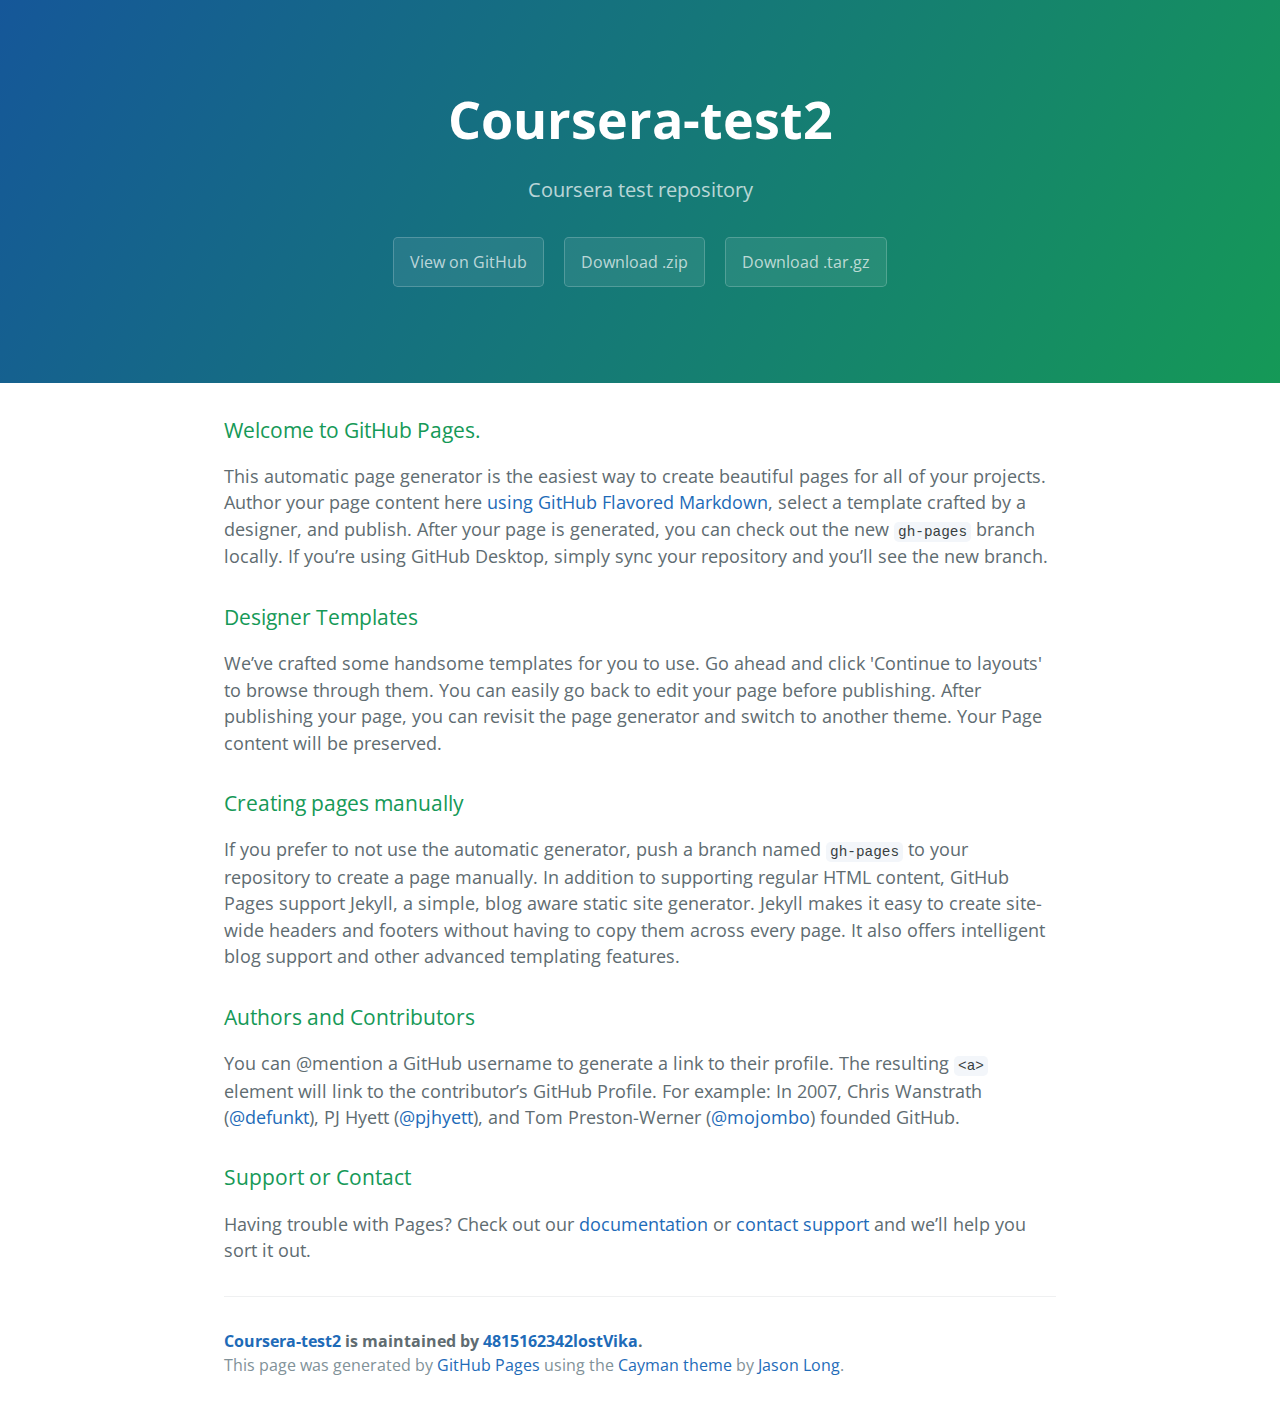
<file: index.html>
<!DOCTYPE html>
<html lang="en-us">
  <head>
    <meta charset="UTF-8">
    <title>Coursera-test2 by 4815162342lostVika</title>
    <meta name="viewport" content="width=device-width, initial-scale=1">
    <link rel="stylesheet" type="text/css" href="stylesheets/normalize.css" media="screen">
    <link href='https://fonts.googleapis.com/css?family=Open+Sans:400,700' rel='stylesheet' type='text/css'>
    <link rel="stylesheet" type="text/css" href="stylesheets/stylesheet.css" media="screen">
    <link rel="stylesheet" type="text/css" href="stylesheets/github-light.css" media="screen">
  </head>
  <body>
    <section class="page-header">
      <h1 class="project-name">Coursera-test2</h1>
      <h2 class="project-tagline">Coursera test repository</h2>
      <a href="https://github.com/4815162342lostVika/coursera-test2" class="btn">View on GitHub</a>
      <a href="https://github.com/4815162342lostVika/coursera-test2/zipball/master" class="btn">Download .zip</a>
      <a href="https://github.com/4815162342lostVika/coursera-test2/tarball/master" class="btn">Download .tar.gz</a>
    </section>

    <section class="main-content">
      <h3>
<a id="welcome-to-github-pages" class="anchor" href="#welcome-to-github-pages" aria-hidden="true"><span aria-hidden="true" class="octicon octicon-link"></span></a>Welcome to GitHub Pages.</h3>

<p>This automatic page generator is the easiest way to create beautiful pages for all of your projects. Author your page content here <a href="https://guides.github.com/features/mastering-markdown/">using GitHub Flavored Markdown</a>, select a template crafted by a designer, and publish. After your page is generated, you can check out the new <code>gh-pages</code> branch locally. If you’re using GitHub Desktop, simply sync your repository and you’ll see the new branch.</p>

<h3>
<a id="designer-templates" class="anchor" href="#designer-templates" aria-hidden="true"><span aria-hidden="true" class="octicon octicon-link"></span></a>Designer Templates</h3>

<p>We’ve crafted some handsome templates for you to use. Go ahead and click 'Continue to layouts' to browse through them. You can easily go back to edit your page before publishing. After publishing your page, you can revisit the page generator and switch to another theme. Your Page content will be preserved.</p>

<h3>
<a id="creating-pages-manually" class="anchor" href="#creating-pages-manually" aria-hidden="true"><span aria-hidden="true" class="octicon octicon-link"></span></a>Creating pages manually</h3>

<p>If you prefer to not use the automatic generator, push a branch named <code>gh-pages</code> to your repository to create a page manually. In addition to supporting regular HTML content, GitHub Pages support Jekyll, a simple, blog aware static site generator. Jekyll makes it easy to create site-wide headers and footers without having to copy them across every page. It also offers intelligent blog support and other advanced templating features.</p>

<h3>
<a id="authors-and-contributors" class="anchor" href="#authors-and-contributors" aria-hidden="true"><span aria-hidden="true" class="octicon octicon-link"></span></a>Authors and Contributors</h3>

<p>You can @mention a GitHub username to generate a link to their profile. The resulting <code>&lt;a&gt;</code> element will link to the contributor’s GitHub Profile. For example: In 2007, Chris Wanstrath (<a href="https://github.com/defunkt" class="user-mention">@defunkt</a>), PJ Hyett (<a href="https://github.com/pjhyett" class="user-mention">@pjhyett</a>), and Tom Preston-Werner (<a href="https://github.com/mojombo" class="user-mention">@mojombo</a>) founded GitHub.</p>

<h3>
<a id="support-or-contact" class="anchor" href="#support-or-contact" aria-hidden="true"><span aria-hidden="true" class="octicon octicon-link"></span></a>Support or Contact</h3>

<p>Having trouble with Pages? Check out our <a href="https://help.github.com/pages">documentation</a> or <a href="https://github.com/contact">contact support</a> and we’ll help you sort it out.</p>

      <footer class="site-footer">
        <span class="site-footer-owner"><a href="https://github.com/4815162342lostVika/coursera-test2">Coursera-test2</a> is maintained by <a href="https://github.com/4815162342lostVika">4815162342lostVika</a>.</span>

        <span class="site-footer-credits">This page was generated by <a href="https://pages.github.com">GitHub Pages</a> using the <a href="https://github.com/jasonlong/cayman-theme">Cayman theme</a> by <a href="https://twitter.com/jasonlong">Jason Long</a>.</span>
      </footer>

    </section>

  
  </body>
</html>
</file>
<file: stylesheets/stylesheet.css>
* {
  box-sizing: border-box; }

body {
  padding: 0;
  margin: 0;
  font-family: "Open Sans", "Helvetica Neue", Helvetica, Arial, sans-serif;
  font-size: 16px;
  line-height: 1.5;
  color: #606c71; }

a {
  color: #1e6bb8;
  text-decoration: none; }
  a:hover {
    text-decoration: underline; }

.btn {
  display: inline-block;
  margin-bottom: 1rem;
  color: rgba(255, 255, 255, 0.7);
  background-color: rgba(255, 255, 255, 0.08);
  border-color: rgba(255, 255, 255, 0.2);
  border-style: solid;
  border-width: 1px;
  border-radius: 0.3rem;
  transition: color 0.2s, background-color 0.2s, border-color 0.2s; }
  .btn + .btn {
    margin-left: 1rem; }

.btn:hover {
  color: rgba(255, 255, 255, 0.8);
  text-decoration: none;
  background-color: rgba(255, 255, 255, 0.2);
  border-color: rgba(255, 255, 255, 0.3); }

@media screen and (min-width: 64em) {
  .btn {
    padding: 0.75rem 1rem; } }

@media screen and (min-width: 42em) and (max-width: 64em) {
  .btn {
    padding: 0.6rem 0.9rem;
    font-size: 0.9rem; } }

@media screen and (max-width: 42em) {
  .btn {
    display: block;
    width: 100%;
    padding: 0.75rem;
    font-size: 0.9rem; }
    .btn + .btn {
      margin-top: 1rem;
      margin-left: 0; } }

.page-header {
  color: #fff;
  text-align: center;
  background-color: #159957;
  background-image: linear-gradient(120deg, #155799, #159957); }

@media screen and (min-width: 64em) {
  .page-header {
    padding: 5rem 6rem; } }

@media screen and (min-width: 42em) and (max-width: 64em) {
  .page-header {
    padding: 3rem 4rem; } }

@media screen and (max-width: 42em) {
  .page-header {
    padding: 2rem 1rem; } }

.project-name {
  margin-top: 0;
  margin-bottom: 0.1rem; }

@media screen and (min-width: 64em) {
  .project-name {
    font-size: 3.25rem; } }

@media screen and (min-width: 42em) and (max-width: 64em) {
  .project-name {
    font-size: 2.25rem; } }

@media screen and (max-width: 42em) {
  .project-name {
    font-size: 1.75rem; } }

.project-tagline {
  margin-bottom: 2rem;
  font-weight: normal;
  opacity: 0.7; }

@media screen and (min-width: 64em) {
  .project-tagline {
    font-size: 1.25rem; } }

@media screen and (min-width: 42em) and (max-width: 64em) {
  .project-tagline {
    font-size: 1.15rem; } }

@media screen and (max-width: 42em) {
  .project-tagline {
    font-size: 1rem; } }

.main-content :first-child {
  margin-top: 0; }
.main-content img {
  max-width: 100%; }
.main-content h1, .main-content h2, .main-content h3, .main-content h4, .main-content h5, .main-content h6 {
  margin-top: 2rem;
  margin-bottom: 1rem;
  font-weight: normal;
  color: #159957; }
.main-content p {
  margin-bottom: 1em; }
.main-content code {
  padding: 2px 4px;
  font-family: Consolas, "Liberation Mono", Menlo, Courier, monospace;
  font-size: 0.9rem;
  color: #383e41;
  background-color: #f3f6fa;
  border-radius: 0.3rem; }
.main-content pre {
  padding: 0.8rem;
  margin-top: 0;
  margin-bottom: 1rem;
  font: 1rem Consolas, "Liberation Mono", Menlo, Courier, monospace;
  color: #567482;
  word-wrap: normal;
  background-color: #f3f6fa;
  border: solid 1px #dce6f0;
  border-radius: 0.3rem; }
  .main-content pre > code {
    padding: 0;
    margin: 0;
    font-size: 0.9rem;
    color: #567482;
    word-break: normal;
    white-space: pre;
    background: transparent;
    border: 0; }
.main-content .highlight {
  margin-bottom: 1rem; }
  .main-content .highlight pre {
    margin-bottom: 0;
    word-break: normal; }
.main-content .highlight pre, .main-content pre {
  padding: 0.8rem;
  overflow: auto;
  font-size: 0.9rem;
  line-height: 1.45;
  border-radius: 0.3rem; }
.main-content pre code, .main-content pre tt {
  display: inline;
  max-width: initial;
  padding: 0;
  margin: 0;
  overflow: initial;
  line-height: inherit;
  word-wrap: normal;
  background-color: transparent;
  border: 0; }
  .main-content pre code:before, .main-content pre code:after, .main-content pre tt:before, .main-content pre tt:after {
    content: normal; }
.main-content ul, .main-content ol {
  margin-top: 0; }
.main-content blockquote {
  padding: 0 1rem;
  margin-left: 0;
  color: #819198;
  border-left: 0.3rem solid #dce6f0; }
  .main-content blockquote > :first-child {
    margin-top: 0; }
  .main-content blockquote > :last-child {
    margin-bottom: 0; }
.main-content table {
  display: block;
  width: 100%;
  overflow: auto;
  word-break: normal;
  word-break: keep-all; }
  .main-content table th {
    font-weight: bold; }
  .main-content table th, .main-content table td {
    padding: 0.5rem 1rem;
    border: 1px solid #e9ebec; }
.main-content dl {
  padding: 0; }
  .main-content dl dt {
    padding: 0;
    margin-top: 1rem;
    font-size: 1rem;
    font-weight: bold; }
  .main-content dl dd {
    padding: 0;
    margin-bottom: 1rem; }
.main-content hr {
  height: 2px;
  padding: 0;
  margin: 1rem 0;
  background-color: #eff0f1;
  border: 0; }

@media screen and (min-width: 64em) {
  .main-content {
    max-width: 64rem;
    padding: 2rem 6rem;
    margin: 0 auto;
    font-size: 1.1rem; } }

@media screen and (min-width: 42em) and (max-width: 64em) {
  .main-content {
    padding: 2rem 4rem;
    font-size: 1.1rem; } }

@media screen and (max-width: 42em) {
  .main-content {
    padding: 2rem 1rem;
    font-size: 1rem; } }

.site-footer {
  padding-top: 2rem;
  margin-top: 2rem;
  border-top: solid 1px #eff0f1; }

.site-footer-owner {
  display: block;
  font-weight: bold; }

.site-footer-credits {
  color: #819198; }

@media screen and (min-width: 64em) {
  .site-footer {
    font-size: 1rem; } }

@media screen and (min-width: 42em) and (max-width: 64em) {
  .site-footer {
    font-size: 1rem; } }

@media screen and (max-width: 42em) {
  .site-footer {
    font-size: 0.9rem; } }
</file>
<file: stylesheets/github-light.css>
/*
The MIT License (MIT)

Copyright (c) 2016 GitHub, Inc.

Permission is hereby granted, free of charge, to any person obtaining a copy
of this software and associated documentation files (the "Software"), to deal
in the Software without restriction, including without limitation the rights
to use, copy, modify, merge, publish, distribute, sublicense, and/or sell
copies of the Software, and to permit persons to whom the Software is
furnished to do so, subject to the following conditions:

The above copyright notice and this permission notice shall be included in all
copies or substantial portions of the Software.

THE SOFTWARE IS PROVIDED "AS IS", WITHOUT WARRANTY OF ANY KIND, EXPRESS OR
IMPLIED, INCLUDING BUT NOT LIMITED TO THE WARRANTIES OF MERCHANTABILITY,
FITNESS FOR A PARTICULAR PURPOSE AND NONINFRINGEMENT. IN NO EVENT SHALL THE
AUTHORS OR COPYRIGHT HOLDERS BE LIABLE FOR ANY CLAIM, DAMAGES OR OTHER
LIABILITY, WHETHER IN AN ACTION OF CONTRACT, TORT OR OTHERWISE, ARISING FROM,
OUT OF OR IN CONNECTION WITH THE SOFTWARE OR THE USE OR OTHER DEALINGS IN THE
SOFTWARE.

*/

.pl-c /* comment */ {
  color: #969896;
}

.pl-c1 /* constant, variable.other.constant, support, meta.property-name, support.constant, support.variable, meta.module-reference, markup.raw, meta.diff.header */,
.pl-s .pl-v /* string variable */ {
  color: #0086b3;
}

.pl-e /* entity */,
.pl-en /* entity.name */ {
  color: #795da3;
}

.pl-smi /* variable.parameter.function, storage.modifier.package, storage.modifier.import, storage.type.java, variable.other */,
.pl-s .pl-s1 /* string source */ {
  color: #333;
}

.pl-ent /* entity.name.tag */ {
  color: #63a35c;
}

.pl-k /* keyword, storage, storage.type */ {
  color: #a71d5d;
}

.pl-s /* string */,
.pl-pds /* punctuation.definition.string, string.regexp.character-class */,
.pl-s .pl-pse .pl-s1 /* string punctuation.section.embedded source */,
.pl-sr /* string.regexp */,
.pl-sr .pl-cce /* string.regexp constant.character.escape */,
.pl-sr .pl-sre /* string.regexp source.ruby.embedded */,
.pl-sr .pl-sra /* string.regexp string.regexp.arbitrary-repitition */ {
  color: #183691;
}

.pl-v /* variable */ {
  color: #ed6a43;
}

.pl-id /* invalid.deprecated */ {
  color: #b52a1d;
}

.pl-ii /* invalid.illegal */ {
  color: #f8f8f8;
  background-color: #b52a1d;
}

.pl-sr .pl-cce /* string.regexp constant.character.escape */ {
  font-weight: bold;
  color: #63a35c;
}

.pl-ml /* markup.list */ {
  color: #693a17;
}

.pl-mh /* markup.heading */,
.pl-mh .pl-en /* markup.heading entity.name */,
.pl-ms /* meta.separator */ {
  font-weight: bold;
  color: #1d3e81;
}

.pl-mq /* markup.quote */ {
  color: #008080;
}

.pl-mi /* markup.italic */ {
  font-style: italic;
  color: #333;
}

.pl-mb /* markup.bold */ {
  font-weight: bold;
  color: #333;
}

.pl-md /* markup.deleted, meta.diff.header.from-file */ {
  color: #bd2c00;
  background-color: #ffecec;
}

.pl-mi1 /* markup.inserted, meta.diff.header.to-file */ {
  color: #55a532;
  background-color: #eaffea;
}

.pl-mdr /* meta.diff.range */ {
  font-weight: bold;
  color: #795da3;
}

.pl-mo /* meta.output */ {
  color: #1d3e81;
}
</file>
